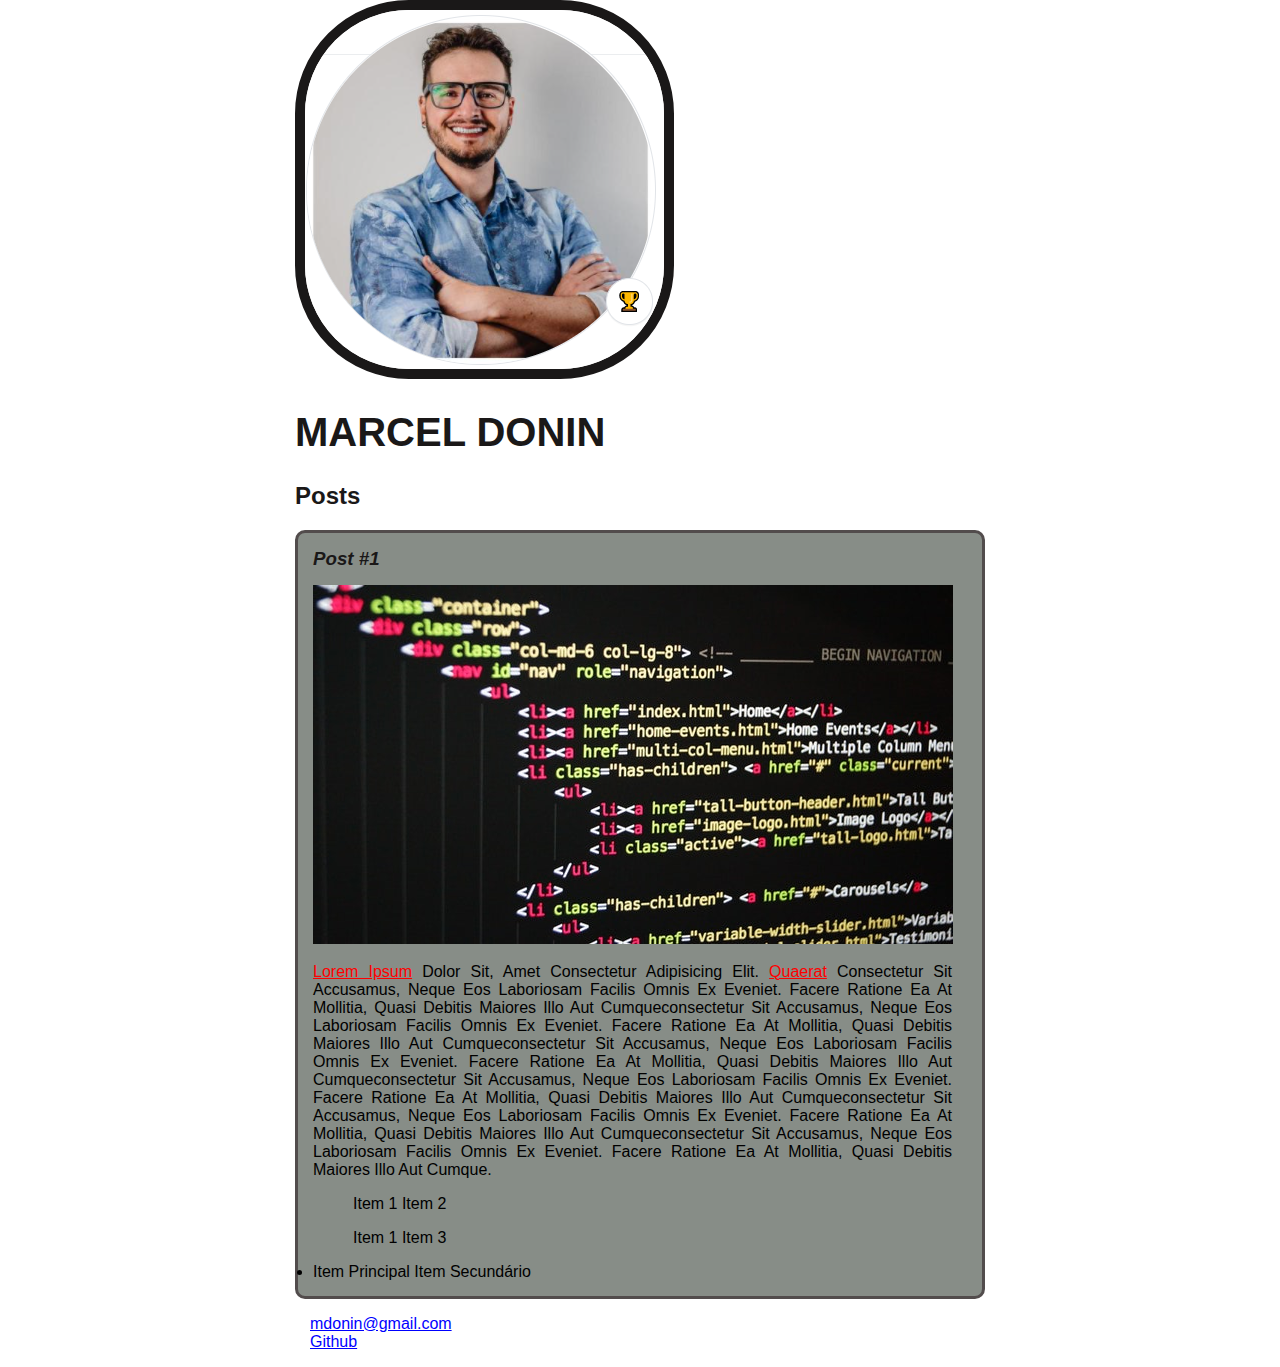
<file: 01 Introdução a criação de websites com HTML5 e CSS3/index.html>
<!--
Theme Name: Portfólio
Theme URI: 
Author: Marcel Donin
Author URI: 
Description: Descrição do thema.
Version: 1.0

    <link rel="stylesheet" href="style.css">
--------------------------------------------  
-->

<!DOCTYPE html>
<html lang="br-pt">
<head>
    <meta charset="UTF-8">
    <meta http-equiv="X-UA-Compatible" content="IE=edge">
    <meta name="viewport" content="width=device-width, initial-scale=1.0">
    <link rel="stylesheet" href="style.css">
    <title>Marcel Donin</title>
</head>
<body>
   <header>
       <img src="img/marcel-reduzido.png" alt="Marcel Donin" class="image_perfil">
       <h1 id="title">Marcel Donin</h1>
   </header>
   <section>
       <header>
           <h2 class="subtitle">Posts</h2>
       </header>
       <article class="post">
           <header>
               <h3 class="post_title">Post #1</h3>
               <img src="img/html-code.jpg" alt="imagem de códigos de HTML" class="post_image">
           </header>
           <p class="post_content"> <a href="https://github.com/marceldonin" target="_blank">Lorem ipsum</a> dolor sit, amet consectetur adipisicing elit. <a href="mailto:mdonin@gmail.com">Quaerat</a> consectetur sit accusamus, neque eos laboriosam facilis omnis ex eveniet. Facere ratione ea at mollitia, quasi debitis maiores illo aut cumqueconsectetur sit accusamus, neque eos laboriosam facilis omnis ex eveniet. Facere ratione ea at mollitia, quasi debitis maiores illo aut cumqueconsectetur sit accusamus, neque eos laboriosam facilis omnis ex eveniet. Facere ratione ea at mollitia, quasi debitis maiores illo aut cumqueconsectetur sit accusamus, neque eos laboriosam facilis omnis ex eveniet. Facere ratione ea at mollitia, quasi debitis maiores illo aut cumqueconsectetur sit accusamus, neque eos laboriosam facilis omnis ex eveniet. Facere ratione ea at mollitia, quasi debitis maiores illo aut cumqueconsectetur sit accusamus, neque eos laboriosam facilis omnis ex eveniet. Facere ratione ea at mollitia, quasi debitis maiores illo aut cumque.</p>
           <ul>
               Item 1
               Item 2
           </ul>
           <ol>
               Item 1
               Item 3
           </ol>
           <li>
               Item Principal
               Item Secundário
           </li>
       </article>
   </section>
   <footer>
       <ul class="contato_lista">
           <li>
               <a href="mailto:mdonin@gmail.com">mdonin@gmail.com</a>
           </li>
           <li>
               <a href="https://github.com/marceldonin" target="_Blank">Github</a>
           </li>
       </ul>

   </footer>
</body>
</html>
</file>
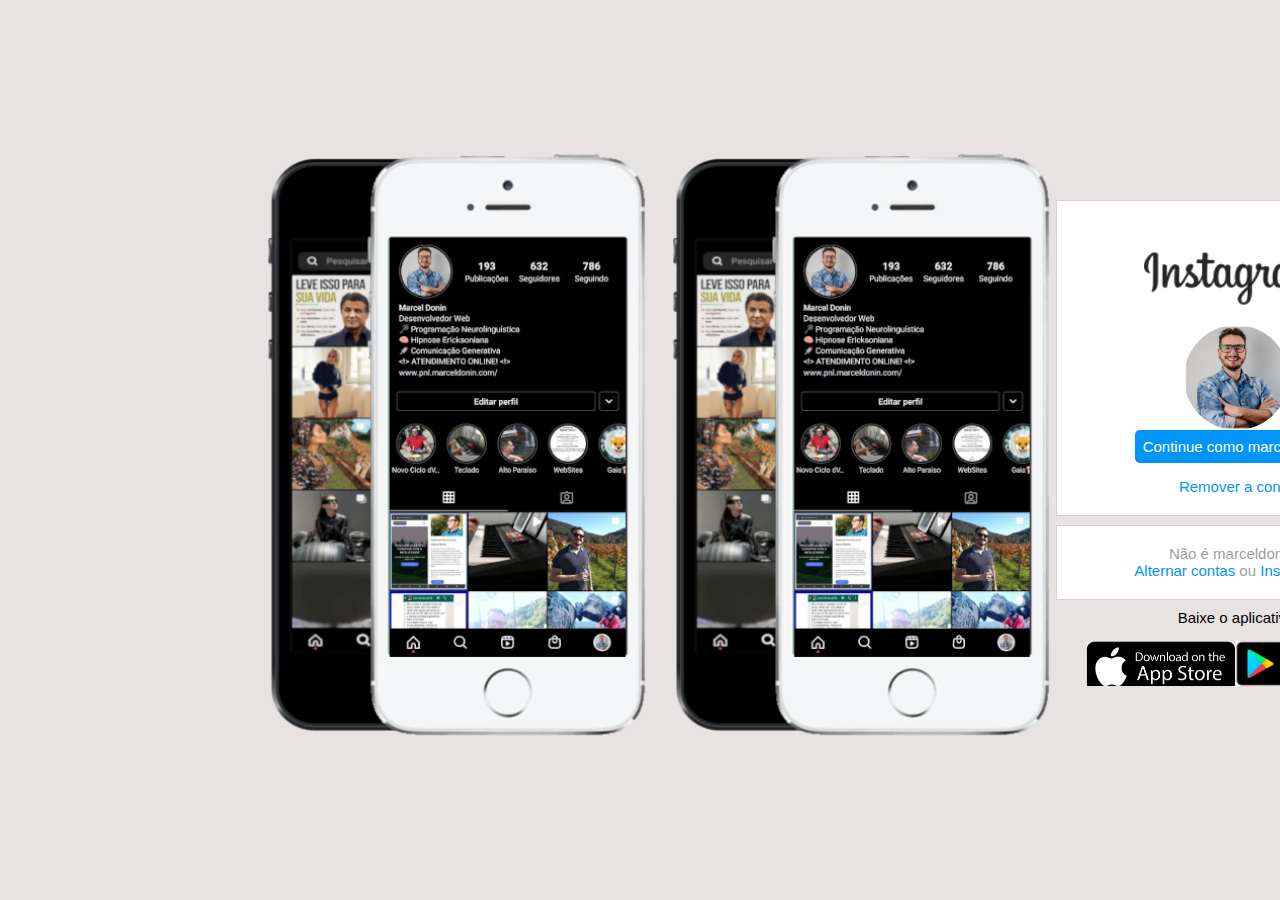
<file: 02 Projeto CSS-Carrossel/index.html>
<!--
Theme Name: 
Theme URI: 
Author: Marcel Donin
Author URI: 
Description: 
Version: 1.0

    <link rel="stylesheet" href="style.css">
--------------------------------------------  
-->

<!DOCTYPE html>
<html lang="br-pt">
<head>
    <meta charset="UTF-8">
    <meta http-equiv="X-UA-Compatible" content="IE=edge">
    <meta name="viewport" content="width=device-width, initial-scale=1.0">
    <link rel="stylesheet" href="style.css">
    <title>Instagram</title>
</head>
<body>
    <div class="instagram-principal">
        
        <div class="instagram-mobile"> <!-- ESQUERDA-->
            <ul>
                <li>
                    <img src="./img/origem400.png" alt="Celular Instagram">
                </li>

                <li>
                    <img src="./img/origem400.png" alt="Celular Instagram">
                </li>
                
            </ul>
            
        </div>
        <div class="instagram-continue"> <!-- DIREITA-->
            <div class="grupo">
                <img src="./img/instagram-logo01.png" class="logo-instagram" alt="Logo Instagram">
                <div class="foto-perfil">
                    <img src="./img/foto-perfil.jpeg" alt="Foto Perfil Marcel Donin">
                </div>
                <a href="#" class="instagram-login">Continue como marceldonin</a>
                <a href="#" class="instagram-logout">Remover a conta</a>
            </div>
            <div class="grupo">
                <p class="not-account">Não é marceldonin?</p>
                <p class="not-account">
                    <span class="link-blue">Alternar contas</span>
                    ou
                    <span class="link-blue">Inscreva-se</span>
                </p>
            </div>
            <div class="baixar-app">
                <p class="baixar-o-app">Baixe o aplicativo</p>
                <div class="download">
                    <a href="#" class="download-aplicativo"></a>
                    <a href="#" class="download-aplicativo"></a>
                </div>
            </div>
        </div>

    </div>

</body>
</html>
</file>
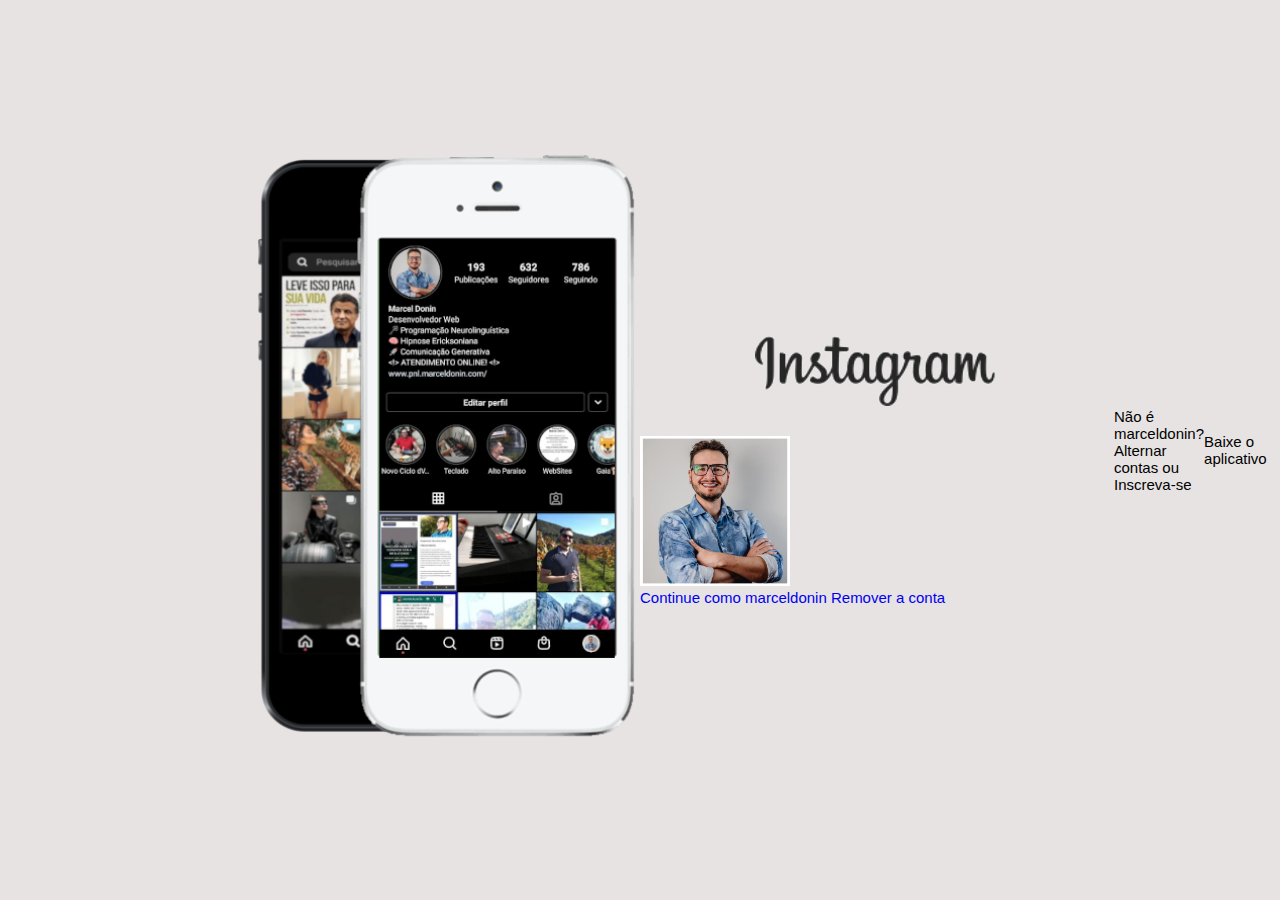
<file: 02 Projeto CSS/index.html>
<!--
Theme Name: 
Theme URI: 
Author: Marcel Donin
Author URI: 
Description: 
Version: 1.0

    <link rel="stylesheet" href="style.css">
--------------------------------------------  
-->

<!DOCTYPE html>
<html lang="br-pt">
<head>
    <meta charset="UTF-8">
    <meta http-equiv="X-UA-Compatible" content="IE=edge">
    <meta name="viewport" content="width=device-width, initial-scale=1.0">
    <link rel="stylesheet" href="style.css">
    <title>Instagram</title>
</head>
<body>
    <div class="instagram-principal">
        <div class="instagram-mobile"> <!-- ESQUERDA-->
            <img src="./img/origem400.png" alt="Celular Instagram">
        </div>
        <div class="instagram-continue"> <!-- DIREITA-->
            <div class="grupo">
                <img src="./img/instagram-logo01.png" class="logo-instagram" alt="Logo Instagram">
                <div class="foto-perfil">
                    <img src="./img/foto-perfil.jpeg" alt="Foto Perfil Marcel Donin">
                </div>
                <a href="#" class="instagram-login">Continue como marceldonin</a>
                <a href="#" class="instagram-logout">Remover a conta</a>
            </div>
            <div class="grupo">
                <p class="not-account">Não é marceldonin?</p>
                <p class="notaccount">
                    <span class="link-blue">Alternar contas</span>
                    ou
                    <span class="link-blue">Inscreva-se</span>
                </p>
            </div>
            <div class="baixar-app">
                <p class="baixar-o-app">Baixe o aplicativo</p>
                <div class="download">
                    <a href="#" class="download-aplicativo"></a>
                    <a href="#" class="download-aplicativo"></a>
                </div>
            </div>
        </div>

    </div>

</body>
</html>
</file>
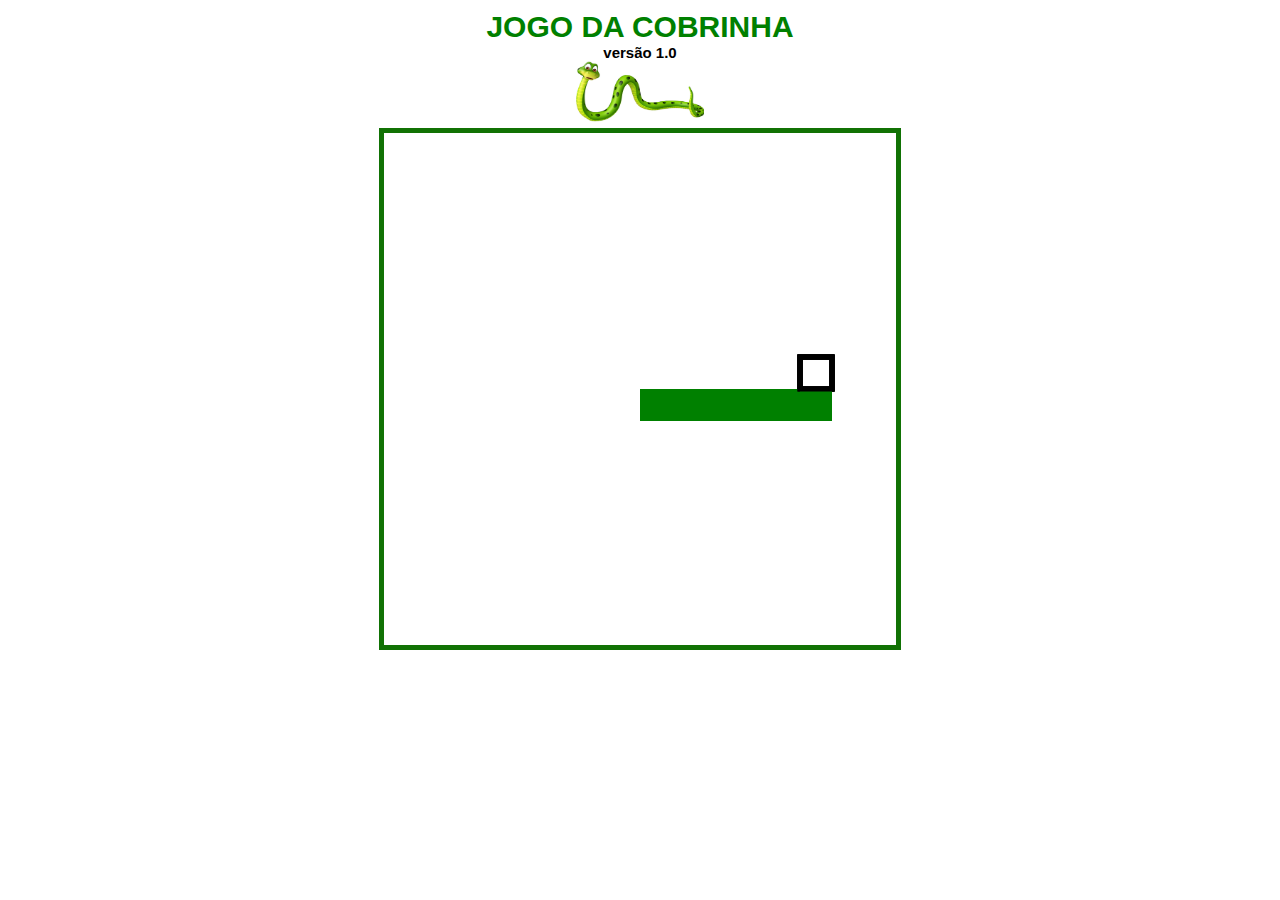
<file: 07 Recriando o jogo da cobrinha com JavaScript/index.html>
<!--
Theme Name: 
Theme URI: 
Author: Marcel Donin
Author URI: 
Description:
Data: Julho/2021  
Version: 1.0

    <link rel="stylesheet" href="style.css">
--------------------------------------------  
-->

<!DOCTYPE html>
<html lang="br-pt">
<head>
    <meta charset="UTF-8">
    <meta http-equiv="X-UA-Compatible" content="IE=edge">
    <meta name="viewport" content="width=device-width, initial-scale=1.0">
    
    <link rel="stylesheet" href="style.css">

    <!--ÁREA DOS SCRIPTS-->
    <script defer src="script.js"></script> 
    <!--defer faz com que o js seja executado no final-->
   
    <title>JOGO DA COBRINHA</title>
</head>
<body>
    
    <div class="centralizado">
        <h1 class="titulo">JOGO DA COBRINHA</h1>
        <h2>versão 1.0</h2>
        <!--<img src="rato.png" width="128" height="128">-->
        <img src="snake.jpg" width="128" height="64">
    </div>

    <div class="centralizado">
        <canvas id="snake" width="512" height="512" style="border:5px solid rgb(17, 114, 4);"></canvas>
    </div>
    


</body>
</html>
</file>
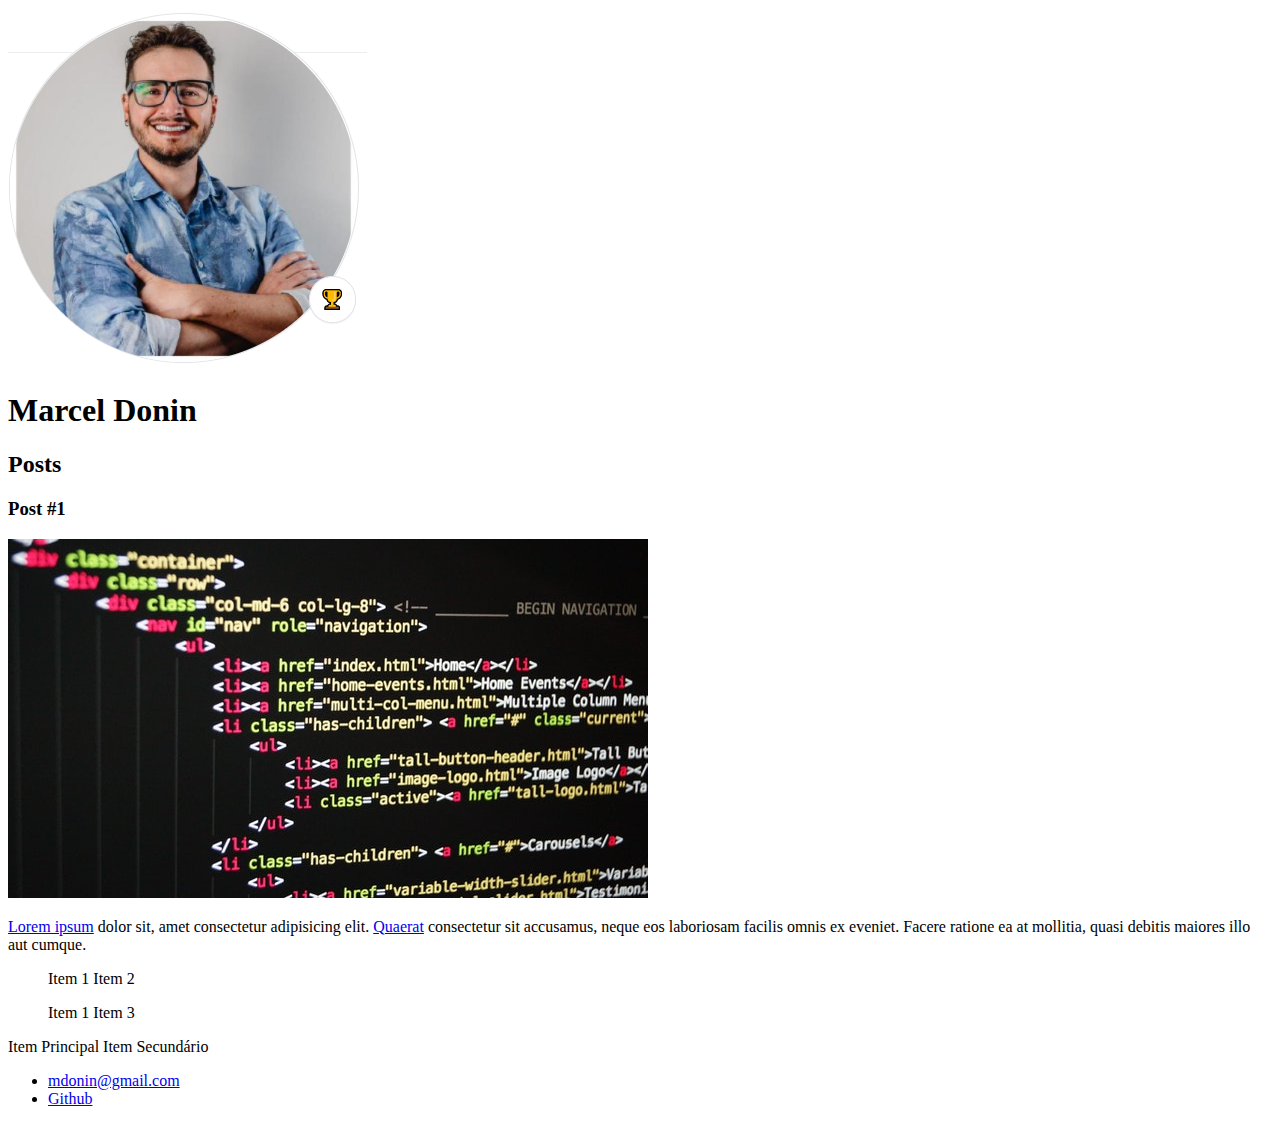
<file: 01 Introdução a criação de websites com HTML5 e CSS3/Introdução ao curso de HTML/index.html>
<!DOCTYPE html>
<html lang="br-pt">
<head>
    <meta charset="UTF-8">
    <meta http-equiv="X-UA-Compatible" content="IE=edge">
    <meta name="viewport" content="width=device-width, initial-scale=1.0">
    <title>Marcel Donin</title>
</head>
<body>
   <header>
       <img src="img/marcel-reduzido.png" alt="Marcel Donin">
       <h1>Marcel Donin</h1>
   </header>
   <section>
       <header>
           <h2>Posts</h2>
       </header>
       <article>
           <header>
               <h3>Post #1</h3>
               <img src="img/html-code.jpg" alt="imagem de códigos de HTML"
           </header>
           <p> <a href="https://github.com/marceldonin" target="_blank">Lorem ipsum</a> dolor sit, amet consectetur adipisicing elit. <a href="mailto:mdonin@gmail.com">Quaerat</a> consectetur sit accusamus, neque eos laboriosam facilis omnis ex eveniet. Facere ratione ea at mollitia, quasi debitis maiores illo aut cumque.</p>
           <ul>
               Item 1
               Item 2
           </ul>
           <ol>
               Item 1
               Item 3
           </ol>
           <li>
               Item Principal
               Item Secundário
           </li>
       </article>
   </section>
   <footer>
       <ul>
           <li>
               <a href="mailto:mdonin@gmail.com">mdonin@gmail.com</a>
           </li>
           <li>
               <a href="https://github.com/marceldonin" target="_Blank">Github</a>
           </li>
       </ul>

   </footer>
</body>
</html>
</file>
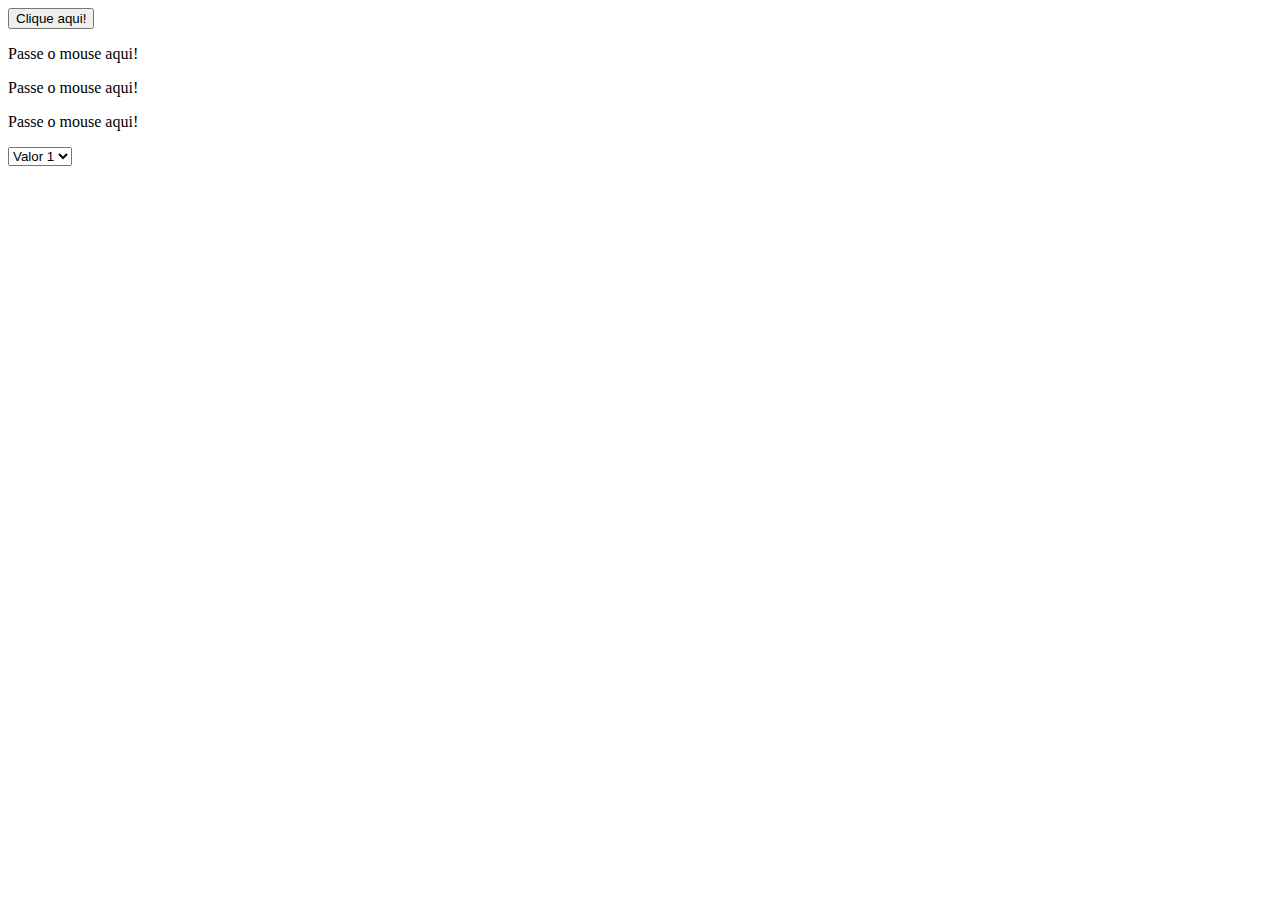
<file: 03 Programação para internet com JavaScript/Desenvolva páginas web com JavaScript/index.html>
<!--
Theme Name: 
Theme URI: 
Author: Marcel Donin
Author URI: 
Description: 
Version: 1.0

    <link rel="stylesheet" href="style.css">
--------------------------------------------  
-->

<!DOCTYPE html>
<html lang="br-pt">
<head>
    <meta charset="UTF-8">
    <meta http-equiv="X-UA-Compatible" content="IE=edge">
    <meta name="viewport" content="width=device-width, initial-scale=1.0">
    <script type="text/javascript" src="./js/main.js"></script>
    <title>Minha Página</title>
</head>
<body onload="load()">
    <button type="button" onclick="clicou()">Clique aqui!</button>
    <p id="agradecimento" onclick="redirecionar()"></p>
    <p id="mousemove" onmouseover="trocar()">Passe o mouse aqui!</p>
    <p id="mousemove" onmouseover="trocar(this)" onmouseout="voltar(this)">Passe o mouse aqui!</p>
    <p id="mousemove2" onmouseover="trocar(this)" onmouseout="voltar(this)">Passe o mouse aqui!</p>
    <select onchange="funcaoChange(this)">
        <option value="1">Valor 1</option>
        <option value="2">Valor 2</option>
        <option value="3">Valor 3</option>
    </select>
</body>
</html>
</file>
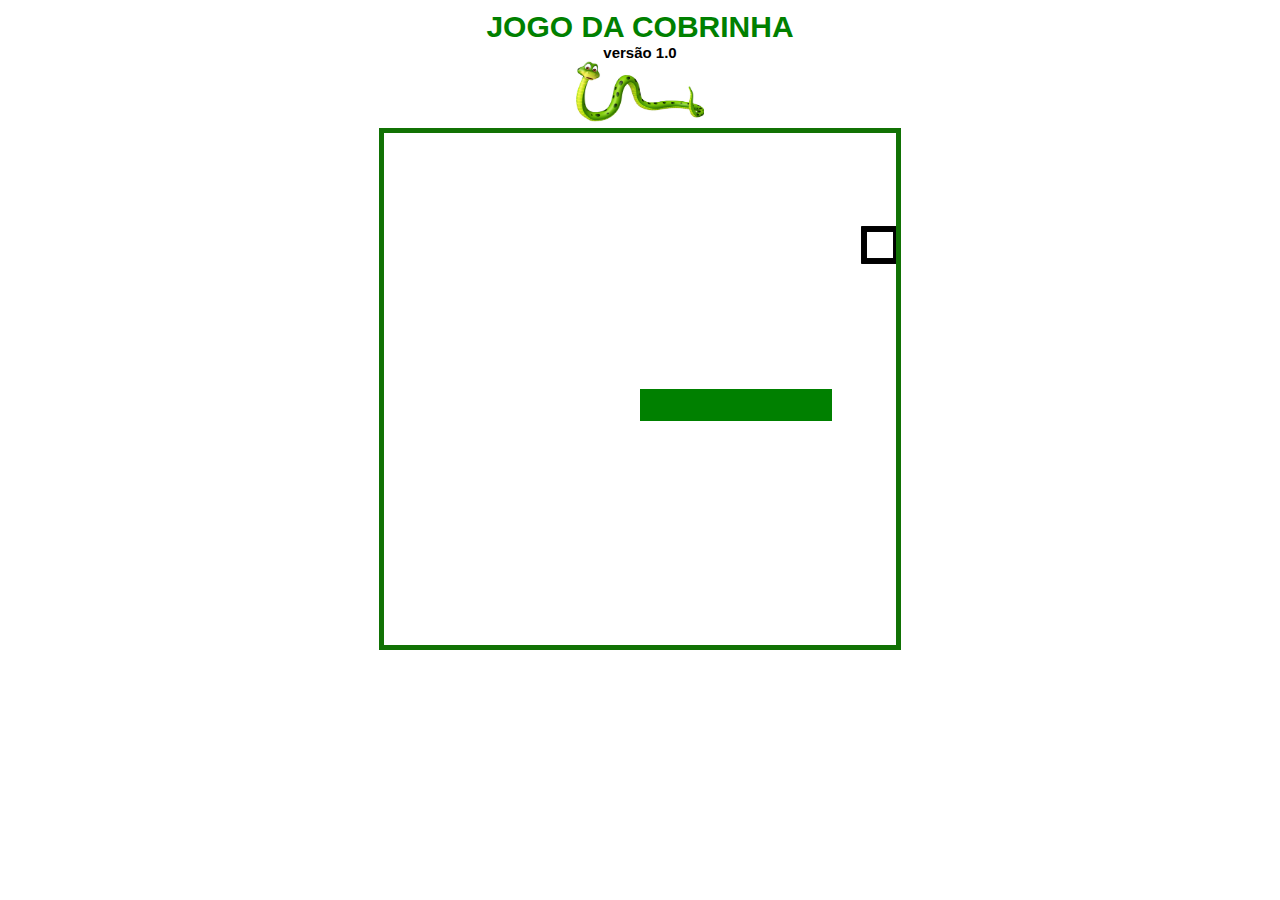
<file: Desafio07Cobrinha.html>
<!--
Theme Name: 
Theme URI: 
Author: Marcel Donin
Author URI: 
Description:
Data: Julho/2021  
Version: 1.0

    <link rel="stylesheet" href="style.css">
--------------------------------------------  
-->

<!DOCTYPE html>
<html lang="br-pt">
<head>
    <meta charset="UTF-8">
    <meta http-equiv="X-UA-Compatible" content="IE=edge">
    <meta name="viewport" content="width=device-width, initial-scale=1.0">
    
    <link rel="stylesheet" href="Desafio07Cobrinha.style.css">

    <!--ÁREA DOS SCRIPTS-->
    <script defer src="Desafio07Cobrinha.script.js"></script> 
    <!--defer faz com que o js seja executado no final-->
   
    <title>JOGO DA COBRINHA</title>
</head>
<body>
    
    <div class="centralizado">
        <h1 class="titulo">JOGO DA COBRINHA</h1>
        <h2>versão 1.0</h2>
        <!--<img src="Desafio07Cobrinha.rato.png" width="128" height="128">-->
        <img src="Desafio07Cobrinha.snake.jpg" width="128" height="64">
    </div>

    <div class="centralizado">
        <canvas id="snake" width="512" height="512" style="border:5px solid rgb(17, 114, 4);"></canvas>
    </div>
    


</body>
</html>
</file>
<file: 01 Introdução a criação de websites com HTML5 e CSS3/style.css>
/*
Theme Name: Portfólio
Theme URI: 
Author: Marcel Donin
Author URI: 
Description: Descrição do thema.
Version: 1.0

--------------------------------------------
ESTRUTURA BASE
--------------------------------------------
**** DECLARAÇÃO DE VARIAVEIS
**** ESTILOS GERAIS
**** BODY
**** HEADER
**** FOOTER
**** PÁGINA INICIAL
**** EXTRAS
**** @MEDIA

font-family: 'Open Sans', sans-serif;

*/

body {
    background: rgb(255, 255, 255);
    font-family: 'Open Sans', sans-serif;
    max-width: 690px;
    margin: auto;
}

#title {
    font-size: 40px;
    text-transform: uppercase;
}
a {
    text-decoration: underline;
    color: red;
}

.image_perfil {
    border: 10px solid rgb(26, 24, 24);
    border-radius: 30%;
  
    

}

#title, .subtitle, .post_title {
    color:rgb(26, 24, 24);
}

.post_title {
    font-size: 16;
    font-style: italic;
    margin: 0;
    margin-bottom: 15px;

}

.post {
    background: rgb(135, 141, 135);
    padding: 15px;
    border: 3px solid rgb(82, 76, 76);
    margin-bottom: 15px;
    border-radius: 10px;
}

.post_content {
    margin: 0;
    margin-bottom: 15px;
    text-transform: capitalize;
    text-align: justify;
    margin-right: 15px;
}

.post_image {
    margin-bottom: 15px;
    /*width: 100%;*/
}

.contato_lista {
    list-style-type: none;
    padding-left: 15px;
}

.contato_lista li a {
    color: blue;
}
</file>
<file: 02 Projeto CSS-Carrossel/style.css>
/*
Theme Name: 
Theme URI: 
Author: Marcel Donin
Author URI: 
Description: 
Version: 1.0

--------------------------------------------
ESTRUTURA BASE
--------------------------------------------
/***** DECLARAÇÃO DE VARIAVEIS*/
/***** ESTILOS GERAIS*/
/***** BODY*/
/***** HEADER*/
/***** FOOTER*/
/***** PÁGINA INICIAL*/
/***** EXTRAS*/
/***** @MEDIA*/
/*
* {
    padding: 0;
    margin: 0;
    box-sizing: border-box;
    text-decoration: none;
    font-family: 'Open Sans', sans-serif;
    font-size: 15px;


*/

/***** DECLARAÇÃO DE VARIAVEIS*/

/***** ESTILOS GERAIS*/
* {
    padding: 0;
    margin: 0;
    box-sizing: border-box;
    text-decoration: none;
    font-family: 'Open Sans', sans-serif;
    font-size: 15px;
}


/***** BODY*/
body {
    width: 100%;
    min-height: 100vh;
    background-color: rgb(231, 227, 227);
    margin: 0;
    padding: 0;
    display: flex;
    justify-content: center;
    
}
/***** HEADER*/

/***** FOOTER*/

/***** PÁGINA INICIAL*/

.instagram-principal {
    display: flex;
    align-items: center;
    justify-content: start;
    width: 60%;
    height: 100vh;
}

.instagram-mobile { /* ESQUERDA */
    display: flex;
    align-items: center;
    justify-content: center;
    width: 50%

    overflow: hidden;
}

.instagram-mobile ul {
    display: flex;
    list-style: none;
    width: 800px;
 
   
}

.instagram-mobile img {
    height: 40rem;
 
}

.instagram-continue { /* DIREITA */
    display: flex;
    align-items: center; /*horizontal*/
    justify-content: space-around; /*vertical*/
    flex-direction: column; /*Gira e muda posição*/
    width: 50%;
    min-height: 34rem;
}

.grupo {
    display: flex;
    justify-content: space-between;
    align-items: center;
    flex-direction: column;
    background-color: #fff;
    width: 100%;
    padding: 1.3rem 0;
    border: 1px solid lightgray;
}

.grupo:nth-child(1) { /*logo e foto de perfil*/
    min-height: 19rem;
}
.logo-instagram {
    height: 7rem;
}

.foto-perfil img {
    height: 7rem;
    display: flex;
    justify-content: center;
    align-items: center;
    border-radius: 50%;
    overflow: hidden;
}

.instagram-login {
    background-color: #0095f6;
    color: #fff;
    padding: 8px;
    border-radius: 5px;
}

.instagram-logout {
    color: #0095f6;
    margin-top: 1rem;
    
}

.not-account {
    color: rgb(160, 160, 160);
}

.link-blue {
    color: #0095f6;

}

.baixar-o-app {
    display: flex;
    flex-direction: column;
    align-items: center;
    justify-content: center;
    width: 100%;
    padding: 1,3rem 0;
}

.download {
    display: flex;
    width: 100%;
    justify-content: space-evenly;
    align-items: center;
    padding: 1rem;
}
.download-aplicativo {
    height: 3rem;
    width: 10rem;
    background-size: cover;
}
.download-aplicativo:nth-child(1) {
    background-image: url('./img/Apple-Button.png');
}
.download-aplicativo:nth-child(2) {
    background-image: url('./img/Googleplay-Button.png');
}
/***** EXTRAS*/

/***** @MEDIA*/

@media(max-width:1024px) {
    .instagram-principal {
        width: 90%;
    }
}

@media(max-width: 650px) {
    .body {
        background-color: #fff;
    }
    .instagram-principal {
        width: 90%;
    }
    .instagram-mobile {
        display: none;
    }
    .instagram-continue {
        width: 100%;
    }
    .grupo {
        border: 1px solid transparent;
    }
}
</file>
<file: 02 Projeto CSS/style.css>
/*
Theme Name: 
Theme URI: 
Author: Marcel Donin
Author URI: 
Description: 
Version: 1.0

--------------------------------------------
ESTRUTURA BASE
--------------------------------------------
/***** DECLARAÇÃO DE VARIAVEIS*/
/***** ESTILOS GERAIS*/
/***** BODY*/
/***** HEADER*/
/***** FOOTER*/
/***** PÁGINA INICIAL*/
/***** EXTRAS*/
/***** @MEDIA*/
/*
* {
    padding: 0;
    margin: 0;
    box-sizing: border-box;
    text-decoration: none;
    font-family: 'Open Sans', sans-serif;
    font-size: 15px;


*/

/***** DECLARAÇÃO DE VARIAVEIS*/

/***** ESTILOS GERAIS*/
* {
    padding: 0;
    margin: 0;
    box-sizing: border-box;
    text-decoration: none;
    font-family: 'Open Sans', sans-serif;
    font-size: 15px;
}


/***** BODY*/
body {
    width: 100%;
    min-height: 100vh;
    background-color: rgb(231, 227, 227);
    margin: 0;
    padding: 0;
    display: flex;
    justify-content: center;
    
}
/***** HEADER*/

/***** FOOTER*/

/***** PÁGINA INICIAL*/

.instagram-principal {
    display: flex;
    align-items: center;
    justify-content: start;
    width: 60%;
    height: 100vh;
}

.instagram-mobile { /* ESQUERDA */
    display: flex;
    align-items: center;
    justify-content: center;
    width: 50%
}

.instagram-mobile img {
    height: 40rem;
 
}

.instagram-continue { /* DIREITA */
    display: flex;
    align-items: center;
    justify-content: space-around;
}

.logo-instagram {

}

.foto-perfil img {
    height: 10rem;
}

/***** EXTRAS*/

/***** @MEDIA*/
</file>
<file: 07 Recriando o jogo da cobrinha com JavaScript/style.css>
/*
Theme Name: 
Theme URI: 
Author: Marcel Donin
Author URI: 
Description:
Data: Julho/2021  
Version: 1.0

--------------------------------------------
ESTRUTURA BASE
--------------------------------------------
/***** DECLARAÇÃO DE VARIAVEIS*/
/***** ESTILOS GERAIS*/
/***** BODY*/
/***** HEADER*/
/***** FOOTER*/
/***** PÁGINA INICIAL*/
/***** EXTRAS*/
/***** @MEDIA*/
/*
* {
    padding: 0;
    margin: 0;
    box-sizing: border-box;
    text-decoration: none;
    font-family: 'Open Sans', sans-serif;
    font-size: 15px;
}


*/

/***** DECLARAÇÃO DE VARIAVEIS*/

/***** ESTILOS GERAIS*/
* {
    padding: 0;
    margin: 0;
    box-sizing: border-box;
    text-decoration: none;
    font-family: 'Open Sans', sans-serif;
    font-size: 15px;
}

/***** BODY*/

.centralizado {
 text-align: center
}

.titulo {
    padding-top: 10px;
    font-size: 30px;
    color: green;
}


/***** HEADER*/

/***** FOOTER*/

/***** PÁGINA INICIAL*/

/***** EXTRAS*/

/***** @MEDIA*/
</file>
<file: Desafio07Cobrinha.style.css>
/*
Theme Name: 
Theme URI: 
Author: Marcel Donin
Author URI: 
Description:
Data: Julho/2021  
Version: 1.0

--------------------------------------------
ESTRUTURA BASE
--------------------------------------------
/***** DECLARAÇÃO DE VARIAVEIS*/
/***** ESTILOS GERAIS*/
/***** BODY*/
/***** HEADER*/
/***** FOOTER*/
/***** PÁGINA INICIAL*/
/***** EXTRAS*/
/***** @MEDIA*/
/*
* {
    padding: 0;
    margin: 0;
    box-sizing: border-box;
    text-decoration: none;
    font-family: 'Open Sans', sans-serif;
    font-size: 15px;
}


*/

/***** DECLARAÇÃO DE VARIAVEIS*/

/***** ESTILOS GERAIS*/
* {
    padding: 0;
    margin: 0;
    box-sizing: border-box;
    text-decoration: none;
    font-family: 'Open Sans', sans-serif;
    font-size: 15px;
}

/***** BODY*/

.centralizado {
 text-align: center
}

.titulo {
    padding-top: 10px;
    font-size: 30px;
    color: green;
}


/***** HEADER*/

/***** FOOTER*/

/***** PÁGINA INICIAL*/

/***** EXTRAS*/

/***** @MEDIA*/
</file>
